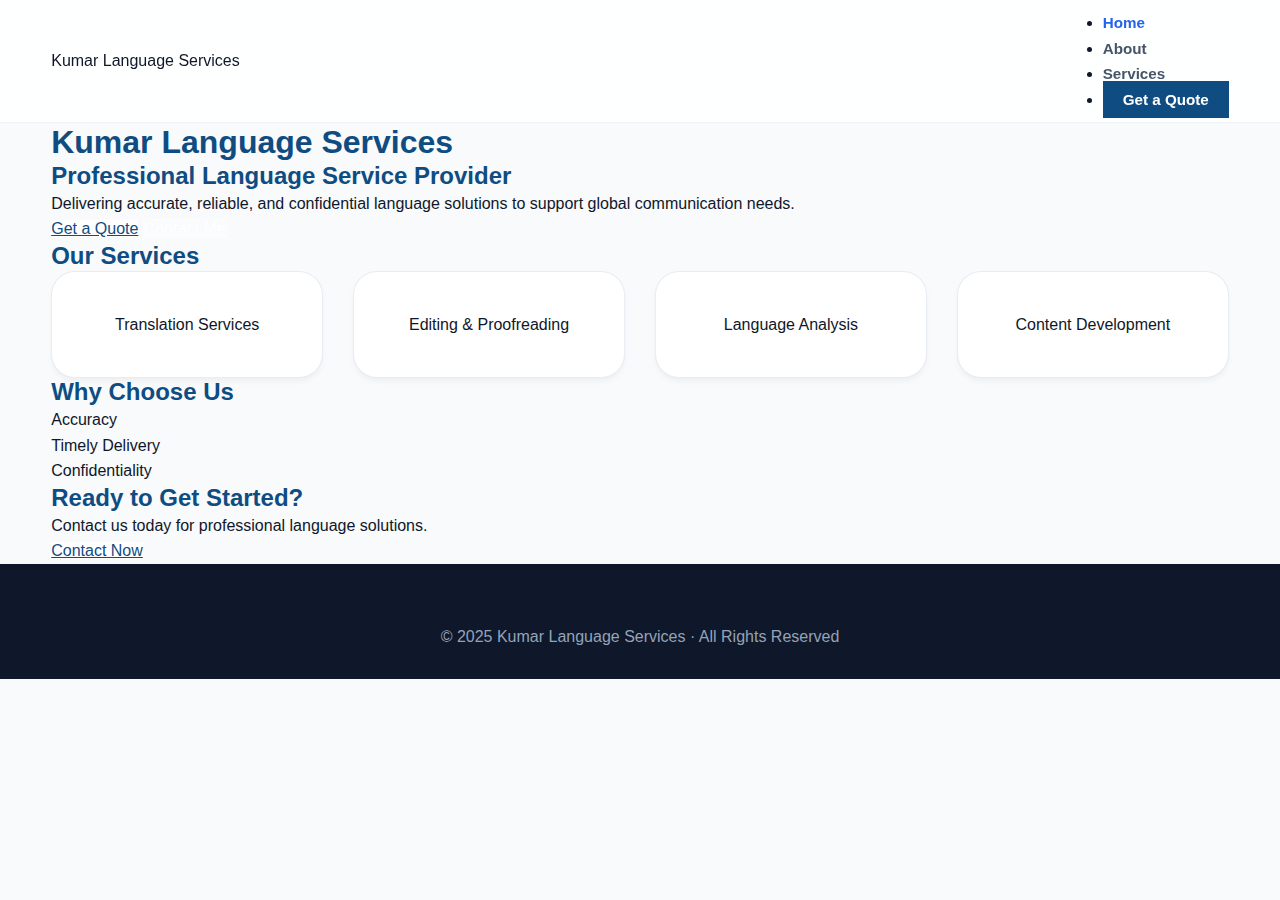
<file: index.html>
<!DOCTYPE html>
<html lang="en">
<head>
  <meta charset="UTF-8">
  <meta name="viewport" content="width=device-width, initial-scale=1.0">
  <title>Kumar Language Services | Professional Language Service Provider</title>
  <link rel="stylesheet" href="style.css">
</head>
<body>

<header>
  <nav class="navbar">
    <div class="container nav-container">
      <div class="logo">Kumar Language Services</div>
      <ul class="nav-links">
        <li><a href="index.html" class="active">Home</a></li>
        <li><a href="about.html">About</a></li>
        <li><a href="services.html">Services</a></li>
        <li><a href="contact.html" class="btn-nav">Get a Quote</a></li>
      </ul>
    </div>
  </nav>
</header>

<main>

<section class="hero">
  <div class="container">
    <h1>Kumar Language Services</h1>
    <h2>Professional Language Service Provider</h2>
    <p>
      Delivering accurate, reliable, and confidential language solutions
      to support global communication needs.
    </p>
    <div class="hero-buttons">
      <a href="contact.html" class="btn-primary">Get a Quote</a>
      <a href="contact.html" class="btn-secondary">Contact Me</a>
    </div>
  </div>
</section>

<section>
  <div class="container">
    <h2 class="section-title">Our Services</h2>
    <div class="service-grid">
      <div class="service-card">Translation Services</div>
      <div class="service-card">Editing & Proofreading</div>
      <div class="service-card">Language Analysis</div>
      <div class="service-card">Content Development</div>
    </div>
  </div>
</section>

<section class="why-us">
  <div class="container">
    <h2 class="section-title">Why Choose Us</h2>
    <div class="why-grid">
      <div class="why-card">Accuracy</div>
      <div class="why-card">Timely Delivery</div>
      <div class="why-card">Confidentiality</div>
    </div>
  </div>
</section>

<section class="contact">
  <div class="container contact-box">
    <h2>Ready to Get Started?</h2>
    <p>Contact us today for professional language solutions.</p>
    <a href="contact.html" class="btn-primary">Contact Now</a>
  </div>
</section>

</main>

<footer class="footer">
  <div class="container">
    <p>© 2025 Kumar Language Services · All Rights Reserved</p>
  </div>
</footer>

</body>
</html>
</file>
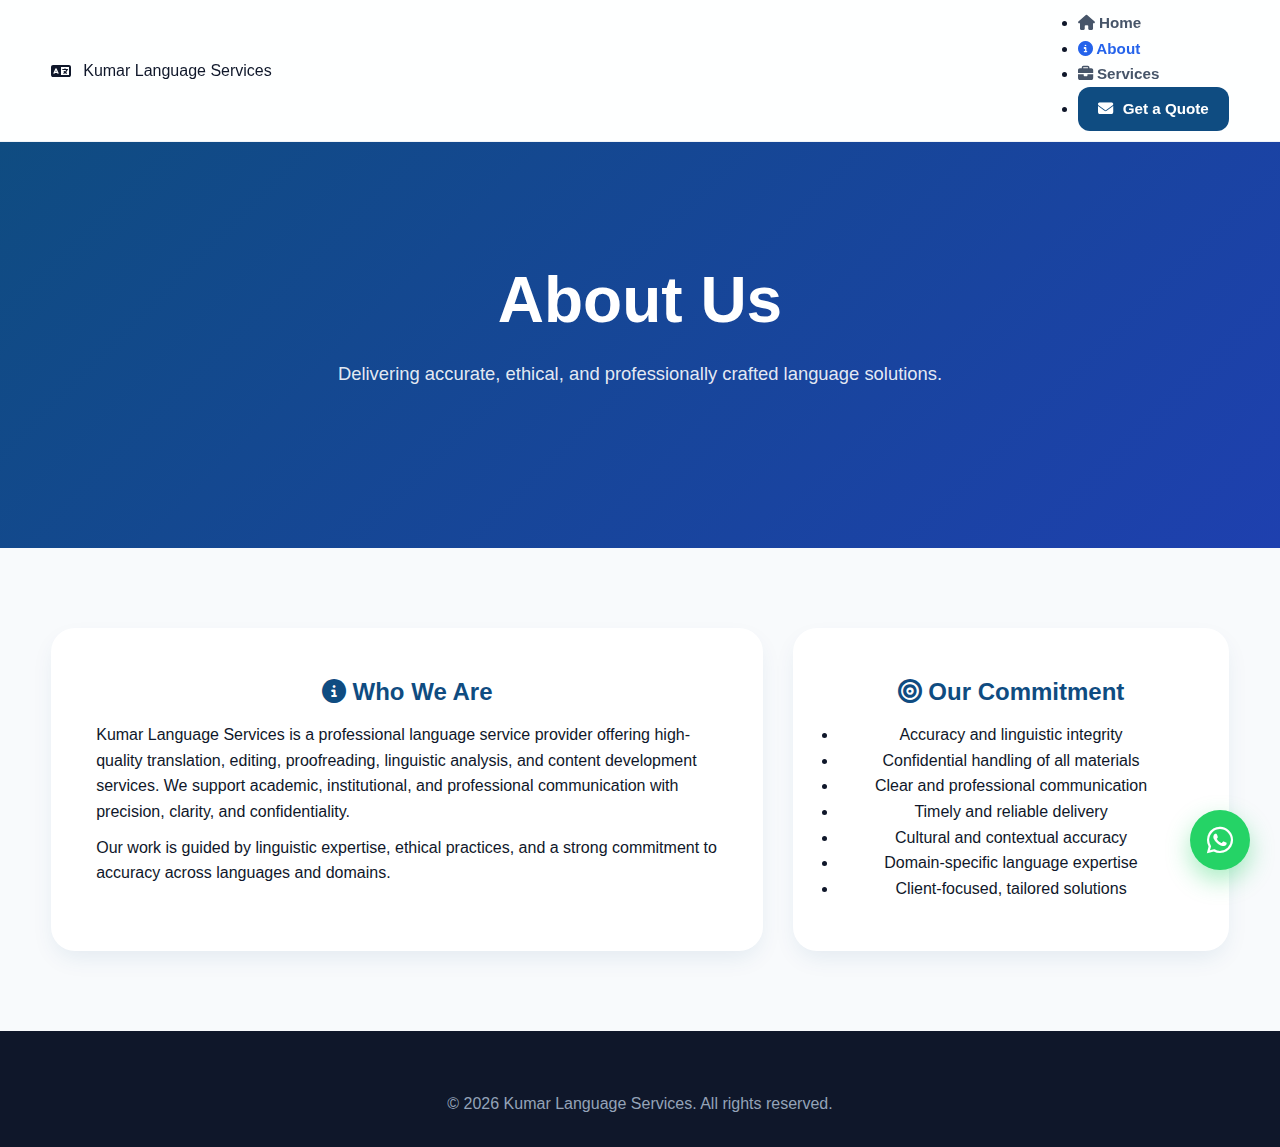
<file: about.html>
<!DOCTYPE html>
<html lang="en">
<head>
    <meta charset="UTF-8">
    <meta name="viewport" content="width=device-width, initial-scale=1.0">
    <title>About Us | Kumar Language Services</title>
    <meta name="description" content="About Kumar Language Services – professional translation, editing, proofreading, and linguistic solutions.">
    <link rel="stylesheet" href="style.css">

    <!-- ICONS -->
    <link rel="stylesheet"
          href="https://cdnjs.cloudflare.com/ajax/libs/font-awesome/6.5.1/css/all.min.css">
</head>
<body>

<header class="navbar">
    <div class="container nav-container">
        <div class="logo">
            <i class="fa-solid fa-language"></i>
            Kumar Language Services
        </div>

        <div class="hamburger" onclick="toggleMenu()">
            <span></span><span></span><span></span>
        </div>

        <ul class="nav-links">
            <li><a href="index.html"><i class="fa fa-house"></i> Home</a></li>
            <li><a class="active" href="about.html"><i class="fa fa-circle-info"></i> About</a></li>
            <li><a href="services.html"><i class="fa fa-briefcase"></i> Services</a></li>
            <li><a class="btn btn-primary btn-nav" href="contact.html"><i class="fa fa-envelope"></i> Get a Quote</a></li>
        </ul>
    </div>
</header>

<main>

<section class="page-hero hero-gradient">
    <div class="container hero-content">
        <h1>About Us</h1>
        <p class="hero-description">
            Delivering accurate, ethical, and professionally crafted language solutions.
        </p>
    </div>
</section>

<section class="about-section soft-bg">
    <div class="container about-split">

        <div class="about-left">
            <h2>
                <i class="fa-solid fa-circle-info service-icon"></i>
                Who We Are
            </h2>
            <p>
                Kumar Language Services is a professional language service provider offering
                high-quality translation, editing, proofreading, linguistic analysis, and
                content development services. We support academic, institutional, and
                professional communication with precision, clarity, and confidentiality.
            </p>
            <p>
                Our work is guided by linguistic expertise, ethical practices, and a strong
                commitment to accuracy across languages and domains.
            </p>
        </div>

        <div class="about-right">
            <h2>
                <i class="fa-solid fa-bullseye service-icon"></i>
                Our Commitment
            </h2>
            <ul>
                <li>Accuracy and linguistic integrity</li>
                <li>Confidential handling of all materials</li>
                <li>Clear and professional communication</li>
                <li>Timely and reliable delivery</li>
		<li>Cultural and contextual accuracy</li>
		<li>Domain-specific language expertise</li>
		<li>Client-focused, tailored solutions</li>
            </ul>
        </div>

    </div>
</section>

</main>

<footer class="footer">
    <div class="container">
        © 2026 Kumar Language Services. All rights reserved.
    </div>
</footer>

<!-- FLOATING WHATSAPP -->
<a href="https://wa.me/91XXXXXXXXXX"
   class="whatsapp-float"
   target="_blank"
   aria-label="Chat on WhatsApp">
    <i class="fab fa-whatsapp"></i>
</a>

<script>
function toggleMenu() {
    document.querySelector('.nav-links').classList.toggle('open');
}
</script>

</body>
</html>
</file>
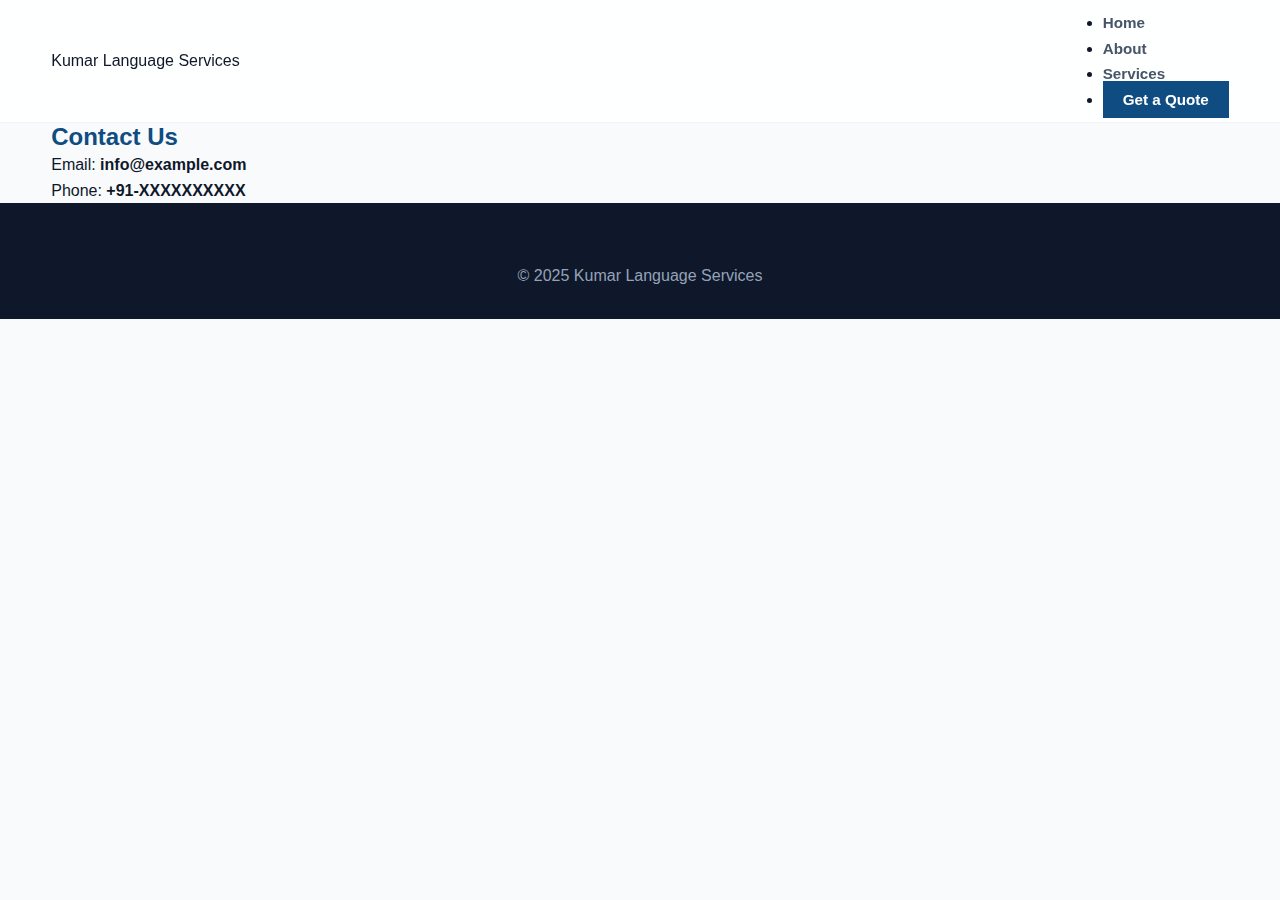
<file: contact.html>
<!DOCTYPE html>
<html lang="en">
<head>
  <meta charset="UTF-8">
  <meta name="viewport" content="width=device-width, initial-scale=1.0">
  <title>Contact | Kumar Language Services</title>
  <link rel="stylesheet" href="style.css">
</head>
<body>

<header>
  <nav class="navbar">
    <div class="container nav-container">
      <div class="logo">Kumar Language Services</div>
      <ul class="nav-links">
        <li><a href="index.html">Home</a></li>
        <li><a href="about.html">About</a></li>
        <li><a href="services.html">Services</a></li>
        <li><a href="contact.html" class="active btn-nav">Get a Quote</a></li>
      </ul>
    </div>
  </nav>
</header>

<main>
<section>
  <div class="container">
    <h2 class="section-title">Contact Us</h2>
    <p class="section-text">
      Email: <strong>info@example.com</strong><br>
      Phone: <strong>+91-XXXXXXXXXX</strong>
    </p>
  </div>
</section>
</main>

<footer class="footer">
  <div class="container">
    <p>© 2025 Kumar Language Services</p>
  </div>
</footer>

</body>
</html>
</file>
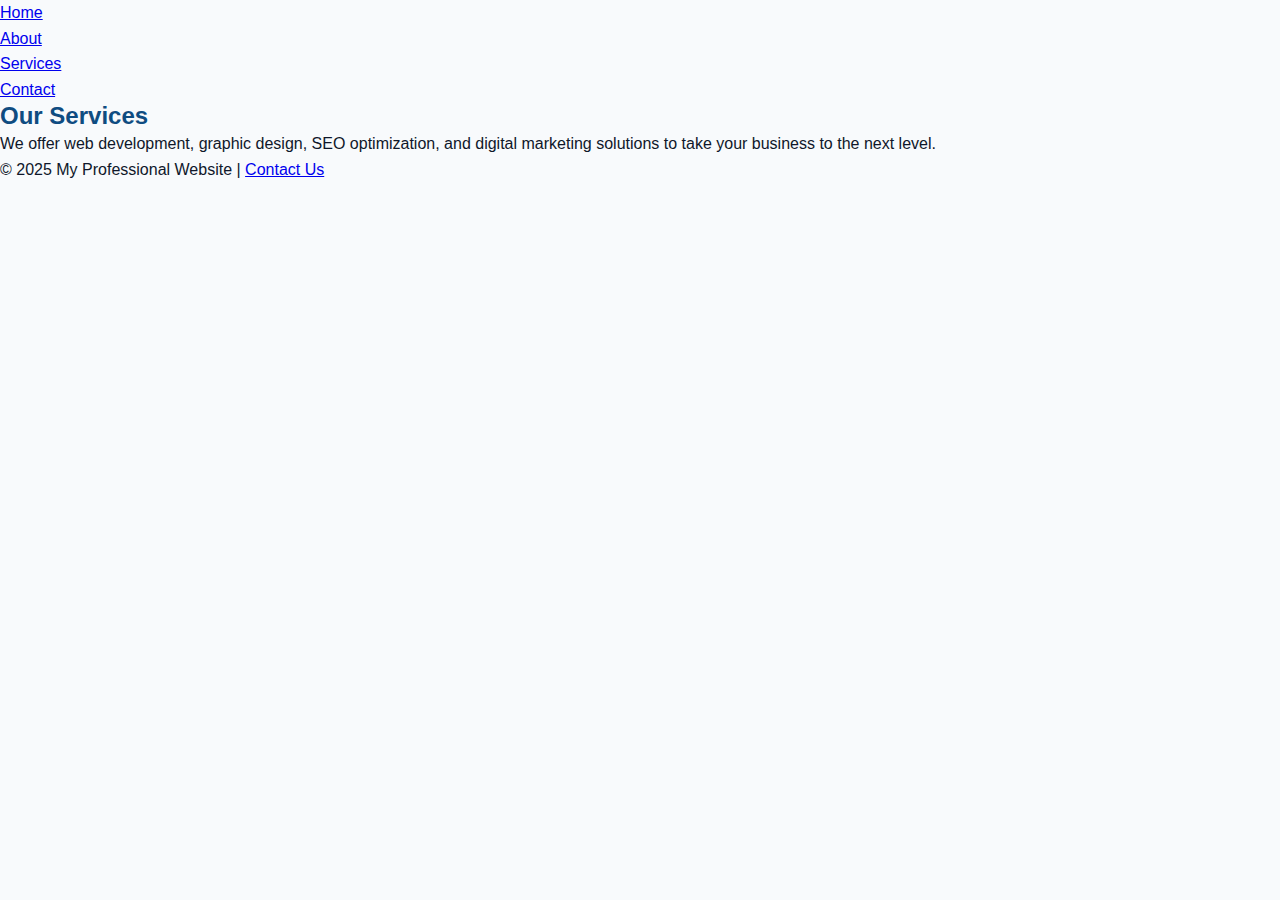
<file: service.html>
<!DOCTYPE html>
<html lang="en">
<head>
  <meta charset="UTF-8">
  <meta name="viewport" content="width=device-width, initial-scale=1.0">
  <title>Our Services</title>
  <link rel="stylesheet" href="style.css?v=1">
</head>
<body>

  <!-- Navigation -->
  <nav>
    <ul>
      <li><a href="index.html">Home</a></li>
      <li><a href="about.html">About</a></li>
      <li><a href="services.html">Services</a></li>
      <li><a href="contact.html">Contact</a></li>
    </ul>
  </nav>

  <section>
    <h2>Our Services</h2>
    <p>We offer web development, graphic design, SEO optimization, and digital marketing solutions to take your business to the next level.</p>
  </section>

  <footer>
    <p>&copy; 2025 My Professional Website | <a href="contact.html">Contact Us</a></p>
  </footer>

</body>
</html>
</file>
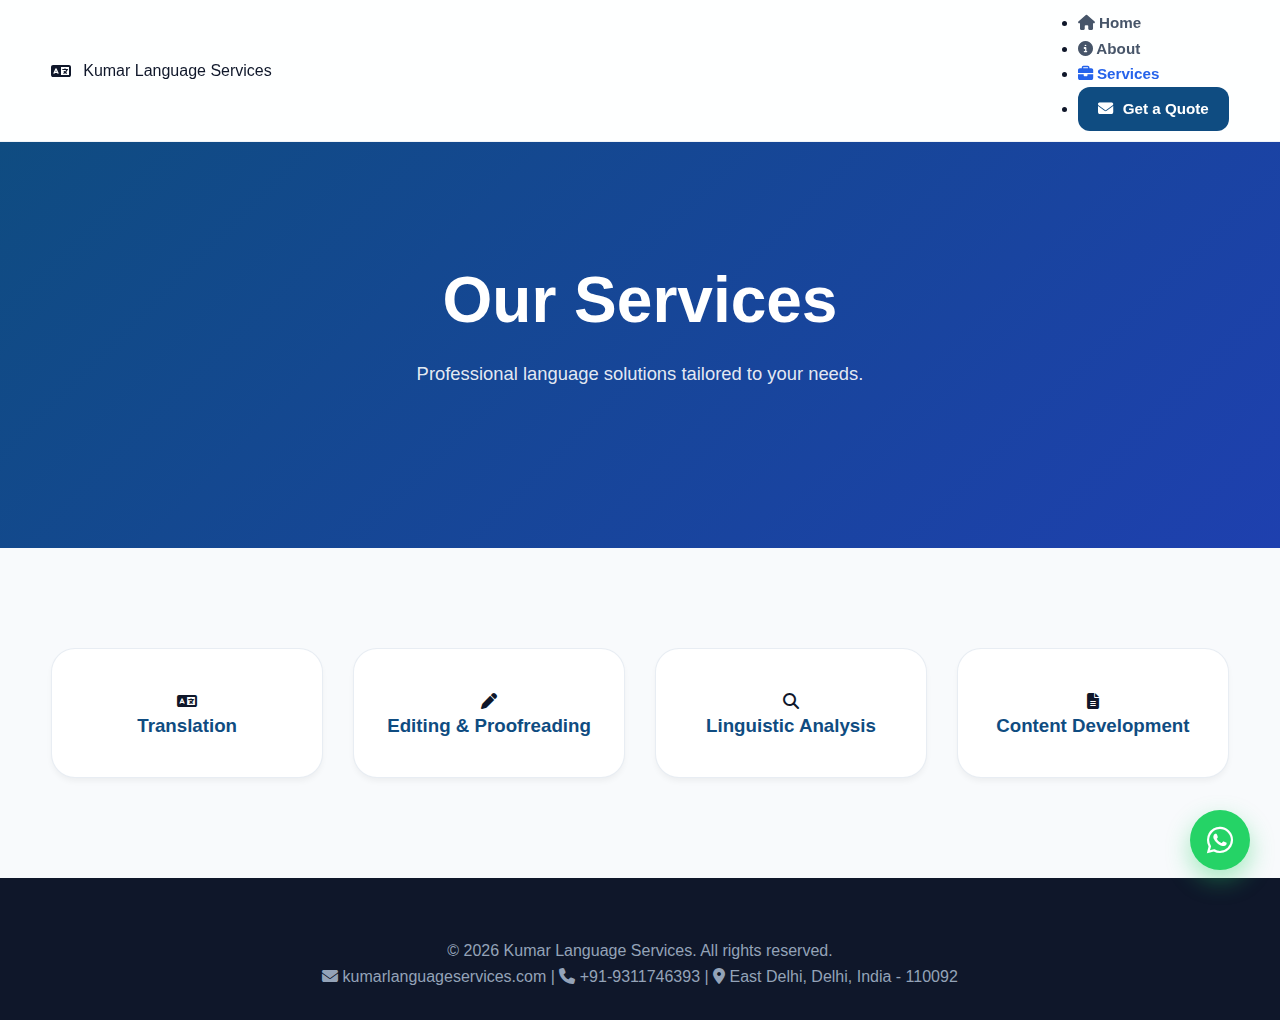
<file: services.html>
<!DOCTYPE html>
<html lang="en">
<head>
<meta charset="UTF-8">
<meta name="viewport" content="width=device-width, initial-scale=1.0">
<title>Services | Kumar Language Services</title>
<link rel="stylesheet" href="style.css">
<link rel="stylesheet" href="https://cdnjs.cloudflare.com/ajax/libs/font-awesome/6.5.1/css/all.min.css">
</head>

<body>

<header class="navbar">
  <div class="container nav-container">
    <div class="logo"><i class="fa-solid fa-language"></i> Kumar Language Services</div>

    <div class="hamburger" onclick="toggleMenu()">
      <span></span><span></span><span></span>
    </div>

    <ul class="nav-links">
      <li><a href="index.html"><i class="fa fa-house"></i> Home</a></li>
      <li><a href="about.html"><i class="fa fa-circle-info"></i> About</a></li>
      <li><a class="active" href="services.html"><i class="fa fa-briefcase"></i> Services</a></li>
      <li><a class="btn btn-primary btn-nav" href="contact.html"><i class="fa fa-envelope"></i> Get a Quote</a></li>
    </ul>
  </div>
</header>

<section class="page-hero hero-gradient">
  <div class="container hero-content">
    <h1>Our Services</h1>
    <p class="hero-description">Professional language solutions tailored to your needs.</p>
  </div>
</section>

<section class="services-section soft-bg">
  <div class="container">
    <div class="service-grid">
      <div class="service-card"><i class="fa fa-language service-icon"></i><h3>Translation</h3></div>
      <div class="service-card"><i class="fa fa-pen service-icon"></i><h3>Editing & Proofreading</h3></div>
      <div class="service-card"><i class="fa fa-magnifying-glass service-icon"></i><h3>Linguistic Analysis</h3></div>
      <div class="service-card"><i class="fa fa-file-lines service-icon"></i><h3>Content Development</h3></div>
    </div>
  </div>
</section>

<footer class="footer">
  <div class="container">
    © 2026 Kumar Language Services. All rights reserved. <br>
    <i class="fa-solid fa-envelope"></i> kumarlanguageservices.com | 
    <i class="fa-solid fa-phone"></i> +91-9311746393 | 
    <i class="fa-solid fa-location-dot"></i> East Delhi, Delhi, India - 110092
  </div>
</footer>

<a href="https://wa.me/919311746393" class="whatsapp-float" target="_blank">
  <i class="fab fa-whatsapp"></i>
</a>

<script>
function toggleMenu(){document.querySelector('.nav-links').classList.toggle('open');}
</script>

</body>
</html>
</file>
<file: style.css>
/* ================= GLOBAL VARIABLES ================= */
:root {
    --brand-primary: #0F4C81;    /* Deep Classic Blue */
    --brand-secondary: #2563EB;  /* Vibrant Action Blue */
    --brand-accent: #38BDF8;     /* Sky Blue */
    --bg-light: #F8FAFC;
    --bg-soft: #F1F5F9;
    --text-dark: #0F172A;
    --text-muted: #475569;
    --white: #ffffff;
    --glass: rgba(255, 255, 255, 0.85);
    --shadow-sm: 0 4px 6px -1px rgba(0, 0, 0, 0.05);
    --shadow-md: 0 10px 25px -5px rgba(15, 76, 129, 0.1);
    --shadow-lg: 0 20px 50px -12px rgba(15, 76, 129, 0.15);
    --transition: all 0.3s cubic-bezier(0.4, 0, 0.2, 1);
}

/* ================= RESET & BASE ================= */
* {
    margin: 0;
    padding: 0;
    box-sizing: border-box;
}

html {
    scroll-behavior: smooth;
}

body {
    background: var(--bg-light);
    color: var(--text-dark);
    font-family: 'Inter', -apple-system, BlinkMacSystemFont, sans-serif;
    line-height: 1.6;
    overflow-x: hidden;
}

h1, h2, h3 {
    font-family: 'Poppins', sans-serif;
    font-weight: 700;
    color: var(--brand-primary);
    line-height: 1.2;
}

.container {
    width: 92%;
    max-width: 1200px;
    margin: auto;
}

/* ================= NAVBAR ================= */
.navbar {
    background: var(--glass);
    backdrop-filter: blur(12px);
    -webkit-backdrop-filter: blur(12px);
    border-bottom: 1px solid rgba(226, 232, 240, 0.5);
    position: sticky;
    top: 0;
    z-index: 1000;
    padding: 10px 0;
    transition: var(--transition);
}

.nav-container {
    display: flex;
    justify-content: space-between;
    align-items: center;
}

.logo {
    display: flex;
    align-items: center;
    gap: 12px;
    text-decoration: none;
}

.logo-img {
    width: 48px;
    height: 48px;
    object-fit: cover;
    border-radius: 10px;
    box-shadow: var(--shadow-sm);
}

.logo-text {
    font-size: 1.25rem;
    font-weight: 700;
    color: var(--brand-primary);
    letter-spacing: -0.5px;
}

.nav-links ul {
    display: flex;
    gap: 32px;
    list-style: none;
    align-items: center;
}

.nav-links a {
    text-decoration: none;
    color: var(--text-muted);
    font-weight: 600;
    font-size: 0.95rem;
    transition: var(--transition);
}

.nav-links a:hover, .nav-links a.active {
    color: var(--brand-secondary);
}

/* ================= HERO SECTION ================= */
.page-hero {
    padding: 120px 0;
    background: linear-gradient(135deg, #0F4C81 0%, #1E40AF 100%);
    color: var(--white);
    position: relative;
    text-align: center;
}

.hero-content {
    position: relative;
    z-index: 2;
}

.hero-content h1 {
    color: var(--white);
    font-size: clamp(2.5rem, 6vw, 4rem);
    margin-bottom: 20px;
}

.hero-description {
    max-width: 700px;
    margin: 0 auto 40px;
    font-size: 1.15rem;
    color: rgba(255, 255, 255, 0.9);
}

/* ================= BUTTONS ================= */
.btn {
    padding: 14px 32px;
    border-radius: 12px;
    font-weight: 600;
    text-decoration: none;
    display: inline-flex;
    align-items: center;
    gap: 10px;
    transition: var(--transition);
    border: none;
    cursor: pointer;
}

.btn-primary {
    background: var(--white);
    color: var(--brand-primary);
}

.btn-primary:hover {
    background: var(--brand-accent);
    color: var(--white);
    transform: translateY(-3px);
    box-shadow: 0 10px 25px rgba(56, 189, 248, 0.4);
}

.btn-secondary {
    background: rgba(255, 255, 255, 0.2);
    border: 1px solid rgba(255, 255, 255, 0.5);
    color: var(--white) !important;
}

.btn-secondary:hover {
    background: rgba(255, 255, 255, 0.3);
    transform: translateY(-3px);
}

.btn-nav {
    padding: 10px 20px;
    background: var(--brand-primary);
    color: var(--white) !important;
}

/* ================= SERVICE CARDS ================= */
.services-section { padding: 100px 0; }

.service-grid {
    display: grid;
    grid-template-columns: repeat(auto-fit, minmax(260px, 1fr));
    gap: 30px;
}

.service-card {
    background: var(--white);
    padding: 40px 30px;
    border-radius: 24px;
    border: 1px solid rgba(226, 232, 240, 0.8);
    transition: var(--transition);
    box-shadow: var(--shadow-sm);
    text-align: center;
}

.service-card:hover {
    transform: translateY(-10px);
    box-shadow: var(--shadow-lg);
}

.icon-box {
    width: 64px;
    height: 64px;
    background: var(--bg-soft);
    color: var(--brand-secondary);
    border-radius: 16px;
    display: flex;
    align-items: center;
    justify-content: center;
    font-size: 26px;
    margin: 0 auto 25px;
    transition: var(--transition);
}

.service-card:hover .icon-box {
    background: var(--brand-primary);
    color: var(--white);
    transform: scale(1.1);
}

/* ================= CTA SECTION (CENTERED) ================= */
.cta-section {
    padding: 80px 0;
    display: flex;
    justify-content: center;
}

.cta-box {
    background: var(--white);
    text-align: center;
    padding: 60px 40px;
    border-radius: 24px;
    box-shadow: var(--shadow-md);
    transition: var(--transition);
    max-width: 850px;
    width: 100%;
    margin: 0 auto;
    border: 1px solid rgba(226, 232, 240, 0.8);
}

.cta-box h2 {
    margin-bottom: 15px;
    font-size: 2.25rem;
}

.cta-box p {
    margin-bottom: 30px;
    color: var(--text-muted);
    font-size: 1.1rem;
    max-width: 600px;
    margin: 0 auto 30px auto;
}

.cta-box .btn {
    min-width: 220px;
    justify-content: center;
    background: var(--brand-primary);
    color: white;
}

/* ================= ABOUT SECTION (FINAL WIDTH & ALIGNMENT FIX) ================= */
.about-section { padding: 80px 0; }

.about-split {
    display: flex;
    flex-wrap: wrap;
    gap: 30px;
    align-items: stretch; /* Ensures cards are equal height */
}

/* Card 1: Wide Width (approx 65%) */
.about-left {
    flex: 1.8; 
    min-width: 350px;
    background: var(--white);
    padding: 50px 45px;
    border-radius: 24px;
    box-shadow: var(--shadow-md);
    text-align: center; /* Center content (icon & heading) */
}

/* Card 2: Narrow Width (approx 35%) */
.about-right {
    flex: 1;
    min-width: 300px;
    background: var(--white);
    padding: 50px 45px;
    border-radius: 24px;
    box-shadow: var(--shadow-md);
    text-align: center; /* Center content (icon & heading) */
}

/* Section Logos (Icons) inside About cards */
.about-left .icon-box, 
.about-right .icon-box {
    margin-bottom: 20px; /* Logo placed above naming */
}

.about-left p {
    text-align: left; /* Keep body text readable */
    margin-top: 10px;
}

/* Center headings relative to card */
.about-left h2, 
.about-right h2 {
    width: 100%;
    margin-bottom: 15px;
}

.commitment-list {
    list-style: none;
    margin-top: 20px;
    text-align: left; /* Keep list items left-aligned for clarity */
}

.commitment-list li {
    display: flex;
    align-items: flex-start;
    gap: 15px;
    margin-bottom: 18px;
    font-weight: 500;
}

/* ================= CONTACT & OTHERS ================= */
.contact-section { padding: 80px 0; }

.contact-grid {
    display: grid;
    grid-template-columns: repeat(auto-fit, minmax(320px, 1fr));
    gap: 40px;
}

.contact-info, .contact-form-box {
    background: var(--white);
    padding: 40px;
    border-radius: 24px;
    box-shadow: var(--shadow-md);
}

/* ================= FORM ENHANCEMENTS ================= */
.form-group { margin-bottom: 20px; text-align: left; }

.form-group label {
    display: block;
    margin-bottom: 8px;
    font-weight: 600;
    color: var(--brand-primary);
}

.form-group input, .form-group select, .form-group textarea {
    width: 100%;
    padding: 14px;
    border: 1px solid #E2E8F0;
    border-radius: 10px;
    font-family: inherit;
    transition: var(--transition);
}

.form-group input:focus, .form-group textarea:focus {
    outline: none;
    border-color: var(--brand-secondary);
    box-shadow: 0 0 0 4px rgba(37, 99, 235, 0.1);
}

/* ================= FOOTER ================= */
.footer {
    background: var(--text-dark);
    color: #94A3B8;
    padding: 60px 0 30px;
    text-align: center;
}

.footer-contact {
    display: flex;
    justify-content: center;
    gap: 30px;
    flex-wrap: wrap;
    margin-top: 20px;
}

/* ================= WHATSAPP FLOAT ================= */
.whatsapp-float {
    position: fixed;
    bottom: 30px;
    right: 30px;
    background: #25D366;
    color: white;
    width: 60px;
    height: 60px;
    border-radius: 50%;
    display: flex;
    align-items: center;
    justify-content: center;
    font-size: 30px;
    box-shadow: 0 10px 25px rgba(37, 211, 102, 0.4);
    z-index: 1000;
    transition: var(--transition);
    text-decoration: none;
}

.whatsapp-float:hover { transform: scale(1.1) rotate(10deg); }

/* ================= MOBILE ================= */
@media (max-width: 900
</file>
